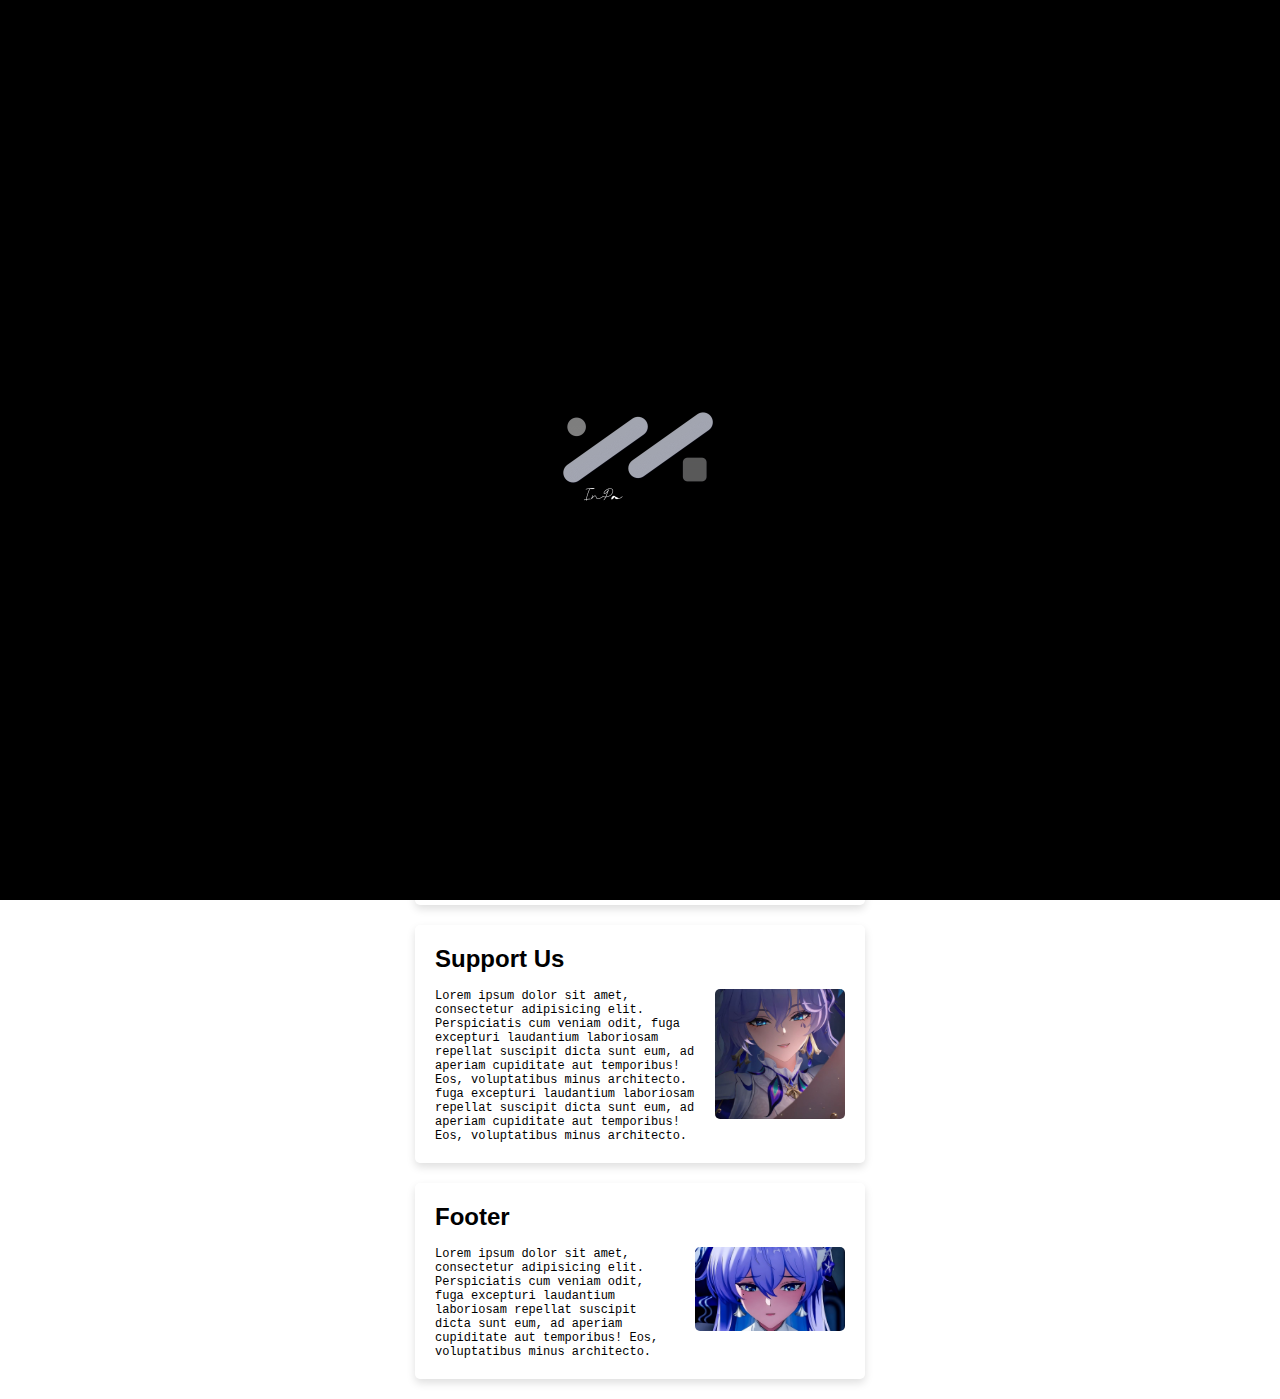
<file: index.html>
<!DOCTYPE html>
<html lang="en">
<head>
  <meta charset="UTF-8">
  <meta name="viewport" content="width=device-width, initial-scale=1.0">
  <meta http-equiv="X-UA-Compatible" content="ie=edge">
  <title>DREVVIANN. | Web Development Junior</title>
  <link rel="shortcut icon" href="9af6deed9d6c769130c29ea37224a2a6.jpg" type="image/x-icon" />
  <link rel="stylesheet" href="style.css"/>
</head>
<body>

   <!-- Loading Screen -->
   <div id="loading">
    <img src="inpanelslogoanimationloading-ezgif.com-video-to-gif-converter.gif" alt="Loading...">
</div>
  
  <nav>
    <div class="logo">DREVVIANN</div>
    <div class="hamburger" id="hamburger">☰</div>
    <ul class="nav-links" id="navLinks">
      <li><a href="#">Home</a></li>
      <li><a href="see-more-cantarella-about.html">Gallery</a></li>
    </ul>
  </nav>
  
  
  <div class="container-box">
    <h2>My Wife <span>Cantarella Fisalia</span></h2>
    <p>
      <img class="image" src="ab58ffa8938ae66ca2ec5e55b678e0c8.jpg" alt="Cantarella Fisalia" />
    Lorem ipsum dolor sit amet, consectetur adipisicing elit. Perspiciatis cum veniam odit, fuga excepturi laudantium laboriosam repellat suscipit dicta sunt eum, ad aperiam cupiditate aut temporibus! Eos, voluptatibus minus architecto.</p>
  </div>
  
  <div class="container-box">
    <h2>About Me</h2>
    <p>
      <img src="1b74c5456e3475773b31345c32d6228d.jpg" alt="Cantarella - About" class="images-about">
      Lorem ipsum dolor sit amet, consectetur adipisicing elit. In quidem nemo, eos. Veritatis dolorem culpa amet, repudiandae dolores voluptatibus tempora tempore dicta dolorum fuga! Beatae, adipisci, enim! Pariatur, quod, quae. Lorem ipsum dolor sit amet consectetur adipisicing elit. Repellat dolor qui aspernatur labore quo veritatis libero praesentium molestias</p>
      
      <a href="see-more-cantarella-about.html" class="support-btn">See More</a>
  </div>
  
   <div class="container-box">
    <h2>Services</h2>
    <p>
    Lorem ipsum dolor sit amet, consectetur adipisicing elit. Perspiciatis cum veniam odit, fuga excepturi laudantium laboriosam repellat suscipit dicta sunt eum, ad aperiam cupiditate aut temporibus! Eos, voluptatibus minus architecto.</p>
    
    <p>
    Lorem ipsum dolor sit amet, consectetur adipisicing elit. Perspiciatis cum veniam odit, fuga excepturi laudantium laboriosam repellat suscipit dicta sunt eum, ad aperiam cupiditate aut temporibus! Eos, voluptatibus minus architecto.</p>

    <div class="support-container">
      <div class="support-box">
        <div class="payment-box">
          <img class="payment-img" src="images.png" alt="">
        </div>
      </div>
      <div class="support-box">
        <div class="payment-box">
          <img class="payment-img" src="images.jpeg" alt="">
        </div>
      </div>
      <div class="support-box">
        <div class="payment-box">
          <img class="payment-img" src="csan-qr-a-643786a2a7e0fa45051c3da2.jpg" alt="">
        </div>
      </div>
    </div>
  </div>
  
   <div class="container-box">
    <h2>Support Us</h2>
    <p>
      <img class="image-support" src="9af6deed9d6c769130c29ea37224a2a6.jpg" alt="">
      Lorem ipsum dolor sit amet, consectetur adipisicing elit. Perspiciatis cum veniam odit, fuga excepturi laudantium laboriosam repellat suscipit dicta sunt eum, ad aperiam cupiditate aut temporibus! Eos, voluptatibus minus architecto. fuga excepturi laudantium laboriosam repellat suscipit dicta sunt eum, ad aperiam cupiditate aut temporibus! Eos, voluptatibus minus architecto.</p>
  </div>
  
   <div class="container-box">
    <h2>Footer</h2>
    <p>
      <img class="image" src="upscalemedia-transformed (2).jpeg" alt="Cantarella Fisalia" />
    Lorem ipsum dolor sit amet, consectetur adipisicing elit. Perspiciatis cum veniam odit, fuga excepturi laudantium laboriosam repellat suscipit dicta sunt eum, ad aperiam cupiditate aut temporibus! Eos, voluptatibus minus architecto.</p>
  </div>
  
  <script src="script.js"></script>
</body>
</html>
</file>
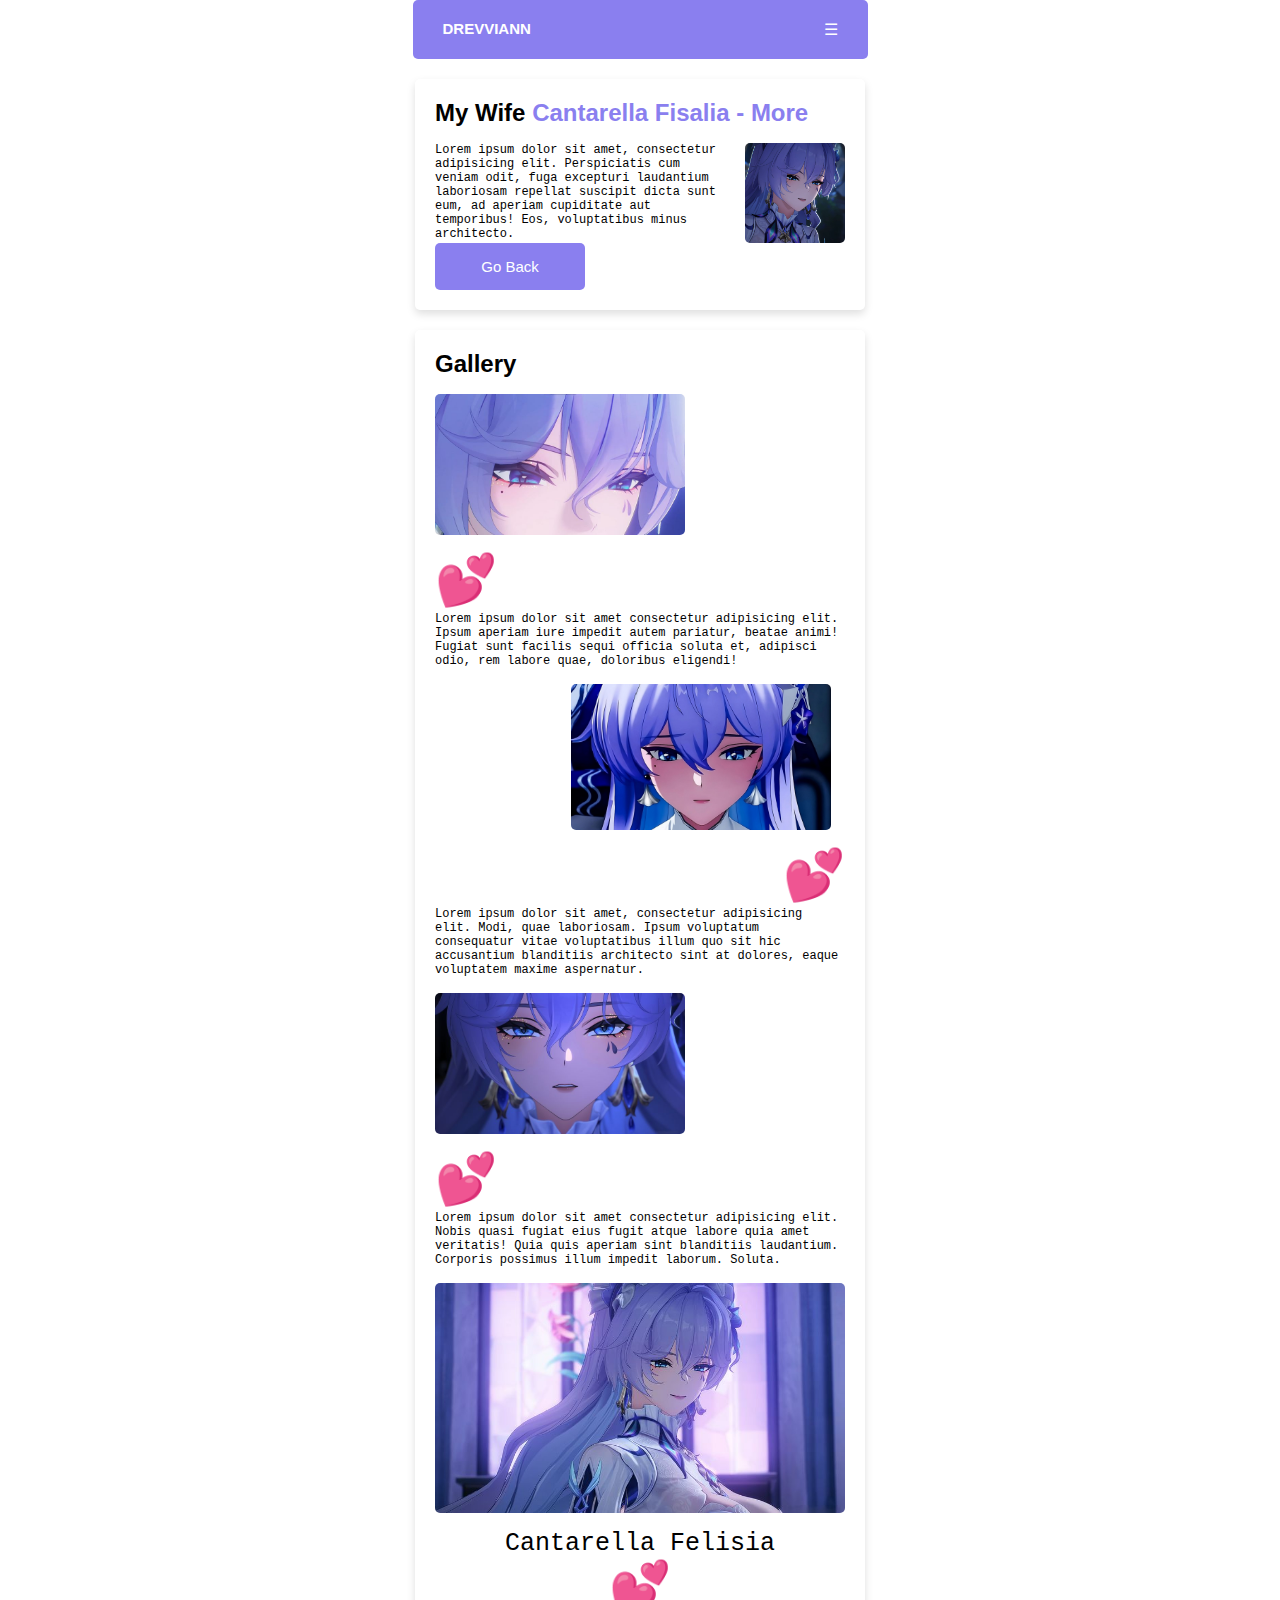
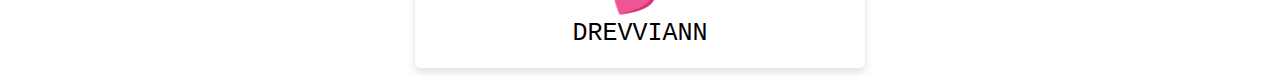
<file: see-more-cantarella-about.html>
<!DOCTYPE html>
<html lang="en">
<head>
  <meta charset="UTF-8">
  <meta name="viewport" content="width=device-width, initial-scale=1.0">
  <meta http-equiv="X-UA-Compatible" content="ie=edge">
  <title>DREVVIANN. | Web Development Junior</title>
  <link rel="shortcut icon" href="9af6deed9d6c769130c29ea37224a2a6.jpg" type="image/x-icon" />
  <link rel="stylesheet" href="style.css"/>
</head>
<body>
  
  <nav>
    <div class="logo">DREVVIANN</div>
    <div class="hamburger" id="hamburger">☰</div>
    <ul class="nav-links" id="navLinks">
      <li><a href="index.html">Home</a></li>
      <li><a href="#">Gallery</a></li>
    </ul>
  </nav>

  <div class="container-box">
    <h2>My Wife <span>Cantarella Fisalia - More</span></h2>
    <p>
      <img class="image-gallery" src="Cantarella Icon - Wuthering Waves.jpeg" alt="Cantarella Fisalia" />
    Lorem ipsum dolor sit amet, consectetur adipisicing elit. Perspiciatis cum veniam odit, fuga excepturi laudantium laboriosam repellat suscipit dicta sunt eum, ad aperiam cupiditate aut temporibus! Eos, voluptatibus minus architecto.</p>
    <a href="index.html" class="support-btn-2">Go Back</a>
  </div>

  <div class="container-box">
    <h2>Gallery</h2>
    <img class="banner" src="ab58ffa8938ae66ca2ec5e55b678e0c8.jpg" alt="Cantarella Fisalia">
    <p class="banner-text">💕</p>
    <p>Lorem ipsum dolor sit amet consectetur adipisicing elit. Ipsum aperiam iure impedit autem pariatur, beatae animi! Fugiat sunt facilis sequi officia soluta et, adipisci odio, rem labore quae, doloribus eligendi!</p>
    <img class="banner-2" src="upscalemedia-transformed (2).jpeg" alt="Cantarella Fisalia">
    <p class="banner-text-2">💕</p>
    <p>Lorem ipsum dolor sit amet, consectetur adipisicing elit. Modi, quae laboriosam. Ipsum voluptatum consequatur vitae voluptatibus illum quo sit hic accusantium blanditiis architecto sint at dolores, eaque voluptatem maxime aspernatur.</p>
    <img class="banner-3" src="cantarella hd pic.jpg" alt="Cantarella Fisalia">
    <p class="banner-text-3">💕</p>
    <p>Lorem ipsum dolor sit amet consectetur adipisicing elit. Nobis quasi fugiat eius fugit atque labore quia amet veritatis! Quia quis aperiam sint blanditiis laudantium. Corporis possimus illum impedit laborum. Soluta.</p>
    <img src="ahgdg3g9qg7erggw.jpg" alt="Cantarella Fisalia" class="banner-4">
    <p class="cantarella-name">Cantarella Felisia</p>
    <p class="banner-text-4">💕</p>
    <p class="drevviann-name">DREVVIANN</p>
  </div>
  
  <script src="script.js"></script>
</body>
</html>
</file>
<file: style.css>
* {
  margin: 0;
  padding: 0;
  box-sizing: border-box;
}

body{
  font-family: Arial, Sans-Serif;
}

nav{
  background-color: #8A7FEF;
  padding: 20px 30px;
  justify-content: space-between;
  display: flex;
  color: white;
  width: 455px;
  justify-self: center;
  border-radius: 5px;
  position: sticky;
  top: 0;
  z-index: 1000;
}

.logo{
  font-weight: bold;
  font-size: 15px;
}

.container-box{
  background-color: #fff;
  padding: 20px;
  border-radius: 5px;
  margin: 20px;
  box-shadow: 0px 4px 8px #dfdfdf;
  position: relative;
  display: grid;
  justify-self: center;
  width: 450px;
}

h2 {
  margin-bottom: 1rem;
}

p {
  font-size: 12px;
  font-family: Monospace;
}

span {
  color: #8A7FEF;
}

.image {
  float: right;
  width: 150px;
  border-radius: 5px;
  margin-left: 1rem;
}

.images-about {
  width: 150px;
  margin-right: 1rem;
  float: left;
  border-radius: 5px;
}

.support-container{
  display: flex;
}

.support-box{
  background-color: #8A7FEF;;
  width: 35px;
  justify-content: center;
  display: grid;
  margin-right: 10px;
  border-radius: 5px;
  height: 35px;
  margin-top: 1rem;
}

.payment-img{
  width: 25px;
  display: grid;
  justify-self: center;
  margin: 5px;
  box-shadow: 0px 4px 8px #555;
  border-radius: 50px;
  transition: 0.3s;
}

.payment-img:hover{
  transform: translateY(-5px);
}

.image-support{
  width: 130px;
  float: right;
  margin-left: 5px;
  border-radius: 5px;
}

.support-btn{
  padding: 15px;
  background-color: #8A7FEF;
  text-decoration: none;
  width: 150px;
  justify-content: center;
  display: grid;
  font-size: 15px;
  margin-top: 1rem;
  color: white;
  border-radius: 5px;
  transition: 0.3s;
}
.support-btn-2{
  padding: 15px;
  background-color: #8A7FEF;
  text-decoration: none;
  width: 150px;
  justify-content: center;
  display: grid;
  font-size: 15px;
  color: white;
  border-radius: 5px;
  transition: 0.3s;
}

.support-btn:hover{
  background-color: #7b6ef5;
}
.support-btn-2:hover{
  background-color: #7b6ef5;
}

/* Full-page loading overlay */
#loading {
  position: fixed;
  width: 100%;
  height: 100%;
  background: #000;
  display: flex;
  justify-content: center;
  align-items: center;
  z-index: 9999;
  transition: opacity 1s ease-out;
}

/* Make the loading GIF responsive */
#loading img {
  width: 200px; /* Default size */
  max-width: 80%; /* Make it responsive */
  height: auto;
}

::-webkit-scrollbar{
  width: 5px;
  background-color: #333;
}

::-webkit-scrollbar-thumb{
  background-color: #555;
}

.btn{
  background-color: #1fdce2;
  padding: 10px;
  border-radius: 5px;
}

.hamburger {
  font-size: 1rem;
  cursor: pointer;
  user-select: none;
  display: block;
}

.nav-image{
  width: 34px;
  display: none;
}

.nav-links {
  position: absolute;
  top: 55px;
  right: 0;
  user-select: none;
  background: #8A7FEF;
  width: 200px;
  flex-direction: column;
  align-items: start;
  display: none;
  padding: 10px;
  border-radius: 5px;
  gap: 22px;
}

.nav-links.show {
  display: flex;
}

.nav-links li a {
  color: white;
  list-style: none;
  text-decoration: none;
}

.banner-text{
  margin-top: 1rem;
  font-size: 50px;
}
.banner-text-2{
  margin-top: 1rem;
  font-size: 50px;
  text-align: end;
}
.banner-text-3{
  margin-top: 1rem;
  font-size: 50px;
}
.banner-text-4{
  text-align: center;
  font-size: 50px;
}

.banner{
  width: 250px;
  border-radius: 5px;
}
.banner-2{
  width: 260px;
  border-radius: 5px;
  margin-top: 1rem;
  margin-left: 8.5rem;
}
.banner-3{
  width: 250px;
  border-radius: 5px;
  margin-top: 1rem;
}
.banner-4{
  width: 100%;
  border-radius: 5px;
  justify-self: center;
  margin-top: 1rem;
  margin-bottom: 1rem;
}

.drevviann-name,
.cantarella-name{
  font-size: 25px;
  text-align: center;
}

.image-gallery{
  float: right;
  width: 100px;
  border-radius: 5px;
  margin-left: 1rem;
}

/* 📌 Responsive Design */

/* For tablets (iPads) */
@media (max-width: 1024px) {
  #loading img {
      width: 150px;
  }
  #content {
      font-size: 18px;
  }
}

/* For mobile phones */
@media (max-width: 768px) {
  #loading img {
      width: 150px;
  }

}

/* Fade-out animation */
.fade-out {
  opacity: 0;
  pointer-events: none; /* Prevents interaction */
}

/* Fade-in animation for content */
.fade-in {
  opacity: 1;
}

@media (max-width: 508px) {
  nav{
    width: 100%;
    border-radius: 0px;
  }
}
</file>
